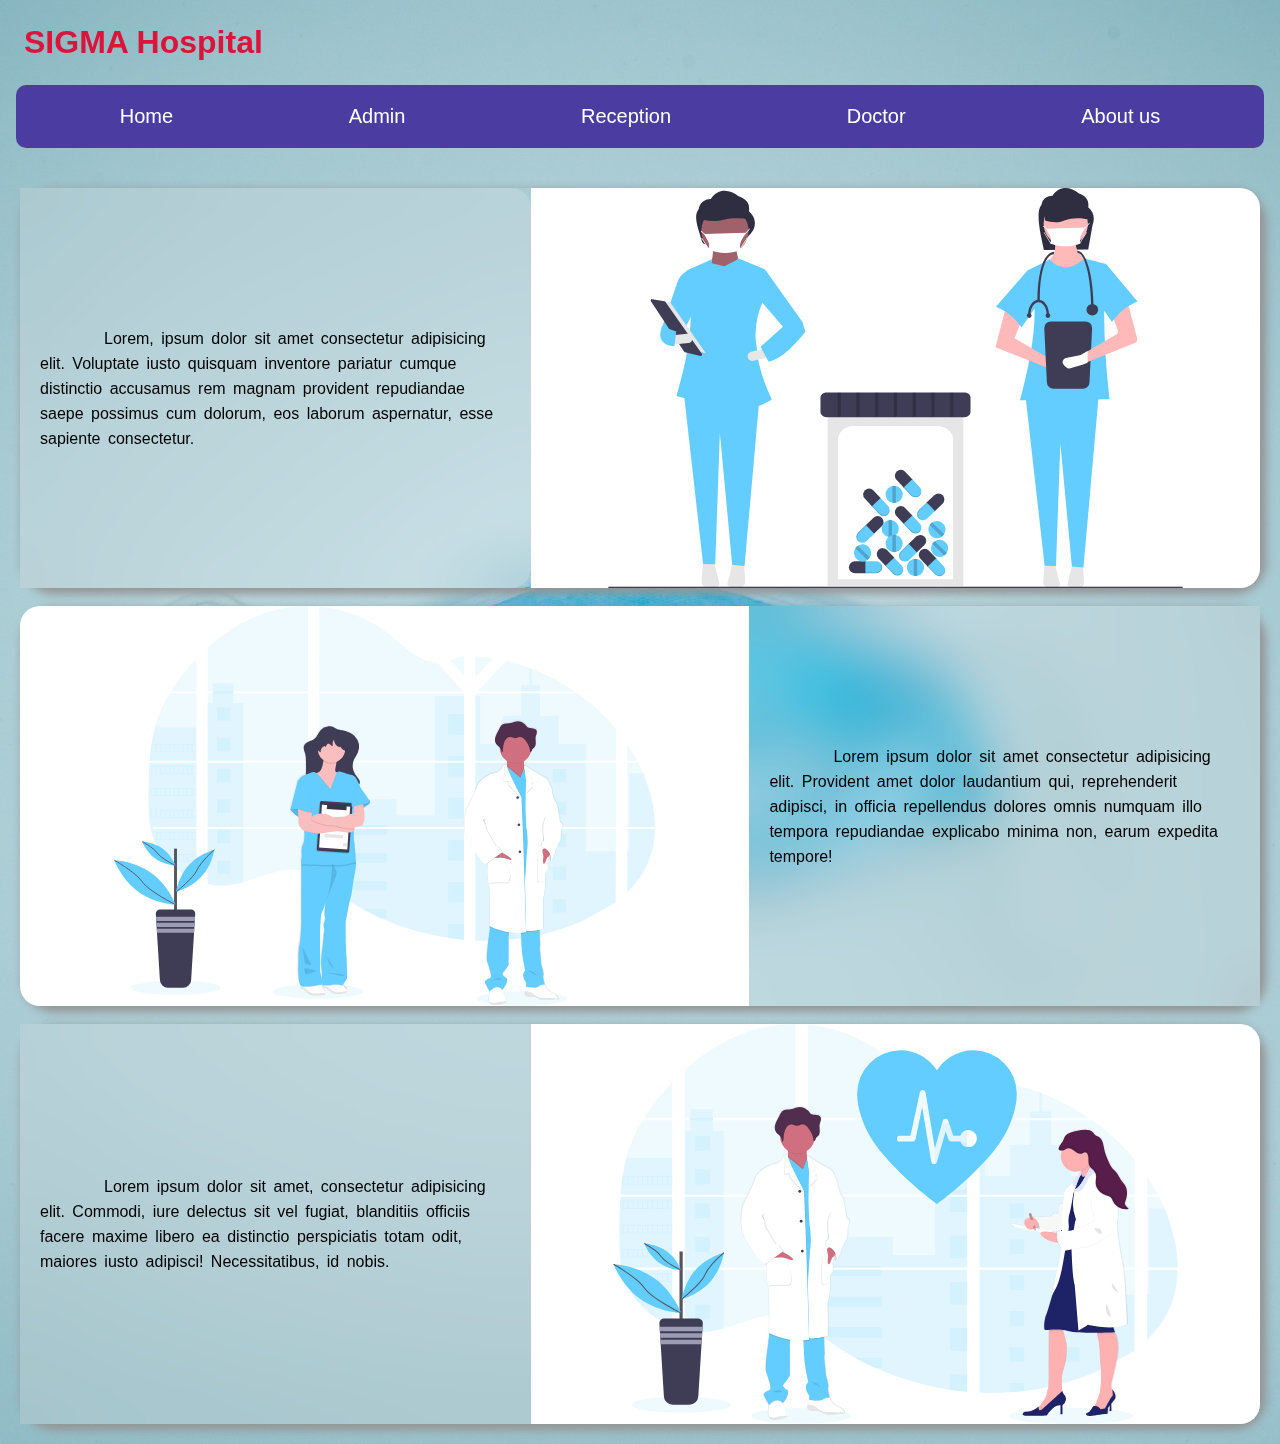
<file: index.html>
<!DOCTYPE html>
<html lang="en">
  <head>
    <title>SIGMA Hospital</title>
    <link rel="stylesheet" href="style.css" />
    <link rel="shortcut icon" href="favicon.ico" type="image/x-icon" />
  </head>
  <body>
    <div class="header">
      <h1>SIGMA Hospital</h1>
    </div>
    <div class="nav">
      <div class="link">
        <li><a href="index.html">Home</a></li>
        <li><a href="admin.html">Admin</a></li>
        <li><a href="receptionlog.html">Reception</a></li>
        <li><a href="doctor.html">Doctor</a></li>
        <li><a href="aboutus.html">About us</a></li>
      </div>
    </div>
    <div class="container">
      <div class="box">
        <div class="card">
          <div class="txt" style="border-radius: 0px 20px 20px 0px">
            <p>
              Lorem, ipsum dolor sit amet consectetur adipisicing elit.
              Voluptate iusto quisquam inventore pariatur cumque distinctio
              accusamus rem magnam provident repudiandae saepe possimus cum
              dolorum, eos laborum aspernatur, esse sapiente consectetur.
            </p>
          </div>
          <div class="img" style="border-radius: 0px 20px 20px 0px">
            <img
              src="img/Med1.svg"
              alt="Loading......."
              height="100%"
              width="100%"
              style="border-radius: 0px 20px 20px 0px"
            />
          </div>
        </div>
        <br />
        <div class="card">
          <div class="img" style="border-radius: 20px 0px 0px 20px">
            <img
              src="img/Med2.svg"
              alt="Loading......."
              height="100%"
              width="100%"
              style="border-radius: 20px 0px 0px 20px"
            />
          </div>
          <div class="txt">
            <p>
              Lorem ipsum dolor sit amet consectetur adipisicing elit. Provident
              amet dolor laudantium qui, reprehenderit adipisci, in officia
              repellendus dolores omnis numquam illo tempora repudiandae
              explicabo minima non, earum expedita tempore!
            </p>
          </div>
        </div>
        <br />
        <div class="card">
          <div class="txt">
            <p>
              Lorem ipsum dolor sit amet, consectetur adipisicing elit. Commodi,
              iure delectus sit vel fugiat, blanditiis officiis facere maxime
              libero ea distinctio perspiciatis totam odit, maiores iusto
              adipisci! Necessitatibus, id nobis.
            </p>
          </div>
          <div class="img" style="border-radius: 0px 20px 20px 0px">
            <img
              src="img/Med3.svg"
              alt="Loading......."
              height="100%"
              width="100%"
              style="border-radius: 0px 20px 20px 0px"
            />
          </div>
        </div>
      </div>
      <style>
        .box {
          padding: 20px;
        }
        .container {
          margin-top: 20px;
          display: flex;
          height: 100%;
          width: 100%;
          flex-direction: column;
        }
        .card {
          border-radius: 30px;
          display: flex;
          flex-direction: row;
          box-shadow: 4px 4px 10px 2px rgb(148, 148, 148);
        }
        .txt {
          background: #ffffff23;
          backdrop-filter: saturate(90%) blur(26px);
          height: 400px;
          width: 100%;
          padding: 20px;
          align-items: center;
          justify-content: center;
          display: flex;
        }

        .img {
          background-color: rgb(255, 255, 255);
          backdrop-filter: saturate(90%) blur(26px);
          height: 400px;
          width: 150%;
        }
      </style>
    </div>
    <!-- New -->
  </body>
</html>
</file>
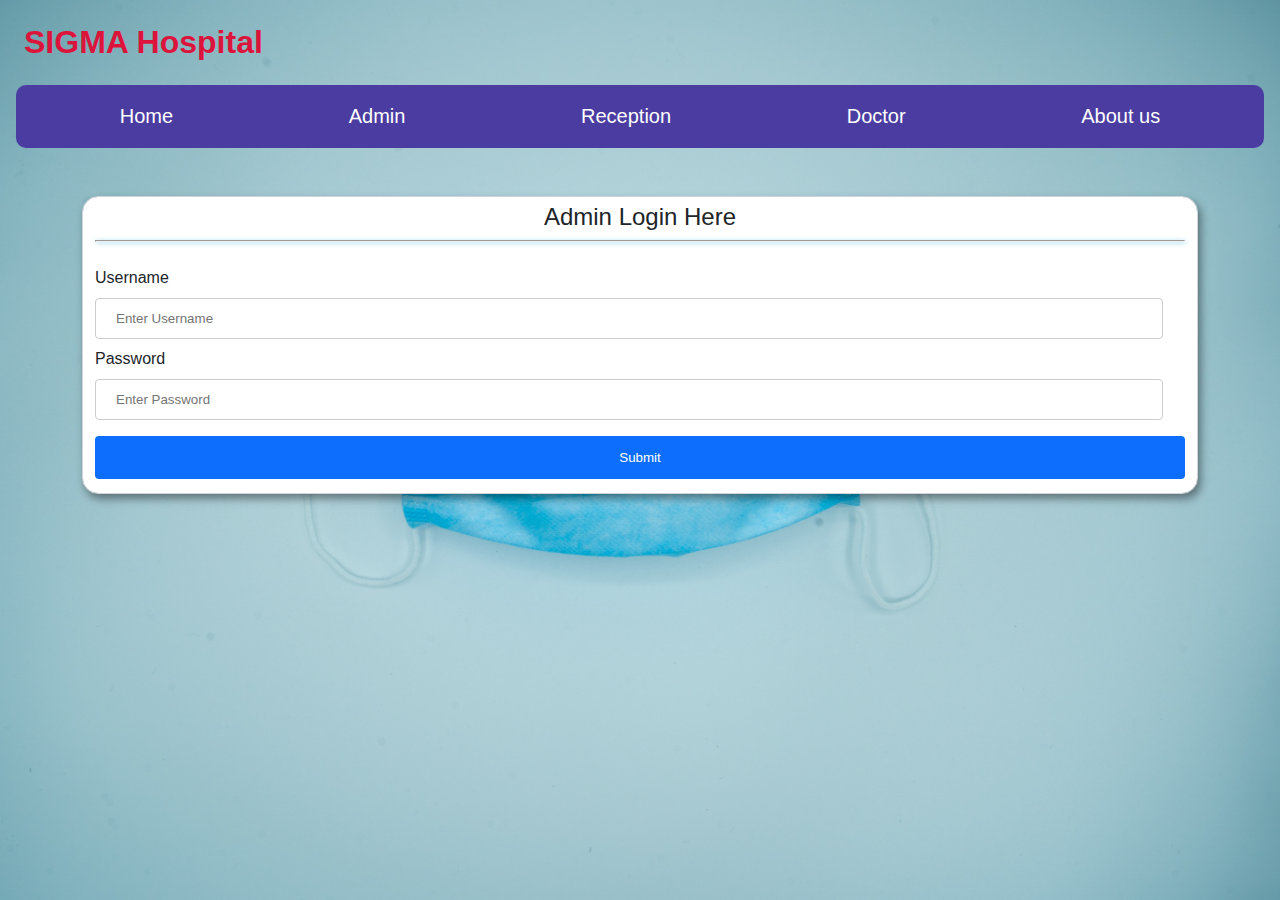
<file: admin.html>
<!DOCTYPE html>
<html lang="en">
  <head>
    <title>SIGMA Hospital | Admin</title>
    <link rel="stylesheet" href="style.css" />
    <link rel="shortcut icon" href="favicon.ico" type="image/x-icon" />
    <style>
      body {
        background-color: rgb(152, 192, 200);
      }
    </style>
  </head>
  <body>
    <div class="header">
      <h1>SIGMA Hospital</h1>
    </div>
    <div class="nav">
      <div class="link">
        <li><a href="index.html">Home</a></li>
        <li><a href="admin.html">Admin</a></li>
        <li><a href="receptionlog.html">Reception</a></li>
        <li><a href="doctor.html">Doctor</a></li>
        <li><a href="aboutus.html">About us</a></li>
      </div>
    </div>
    <div
      style="
        width: 100%;
        padding-left: 0.75em;
        padding-right: 0.75em;
        margin-right: auto;
        margin-left: auto;
        max-width: 1140px;
      "
    >
      <form class="form" action="admindb.php" method="POST">
        <h2>Admin Login Here</h2>
        <hr />
        <br />
        <label for="fname">Username</label>
        <input type="text" id="" name="userid" placeholder="Enter Username" />

        <label for="lname">Password</label>
        <input
          type="password"
          id=""
          name="password"
          placeholder="Enter Password"
        />

        <input type="submit" value="Submit" />
      </form>
    </div>
  </body>
</html>
</file>
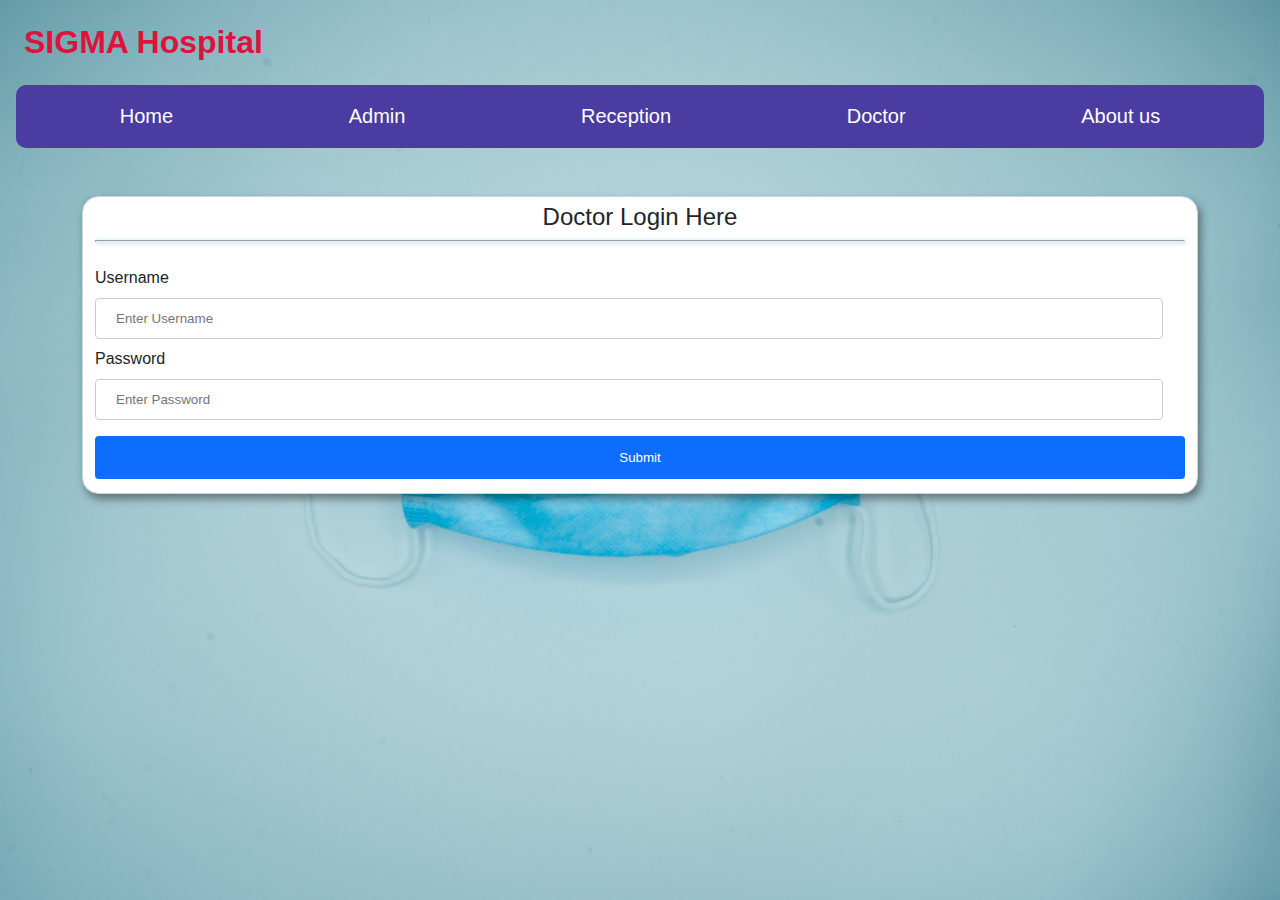
<file: doctor.html>
<!DOCTYPE html>
<html lang="en">
  <head>
    <title>SIGMA Hospital | Admin</title>
    <link rel="stylesheet" href="style.css" />
    <link rel="shortcut icon" href="favicon.ico" type="image/x-icon" />
    <style>
      body {
        background-color: rgb(152, 192, 200);
      }
    </style>
  </head>

  <body>
    <div class="header">
      <h1>SIGMA Hospital</h1>
    </div>
    <div class="nav">
      <div class="link">
        <li><a href="index.html">Home</a></li>
        <li><a href="admin.html">Admin</a></li>
        <li><a href="receptionlog.html">Reception</a></li>
        <li><a href="doctor.html">Doctor</a></li>
        <li><a href="aboutus.html">About us</a></li>
      </div>
    </div>
    <div
      style="
        width: 100%;
        padding-left: 0.75em;
        padding-right: 0.75em;
        margin-right: auto;
        margin-left: auto;
        max-width: 1140px;
      "
    >
      <form class="form" action="doctordb.php" method="POST">
        <h2>Doctor Login Here</h2>
        <hr />
        <br />
        <label for="fname">Username</label>
        <input type="text" id="" name="userid" placeholder="Enter Username" />

        <label for="lname">Password</label>
        <input
          type="password"
          id=""
          name="password"
          placeholder="Enter Password"
        />

        <input type="submit" value="Submit" />
      </form>
    </div>
  </body>
</html>
</file>
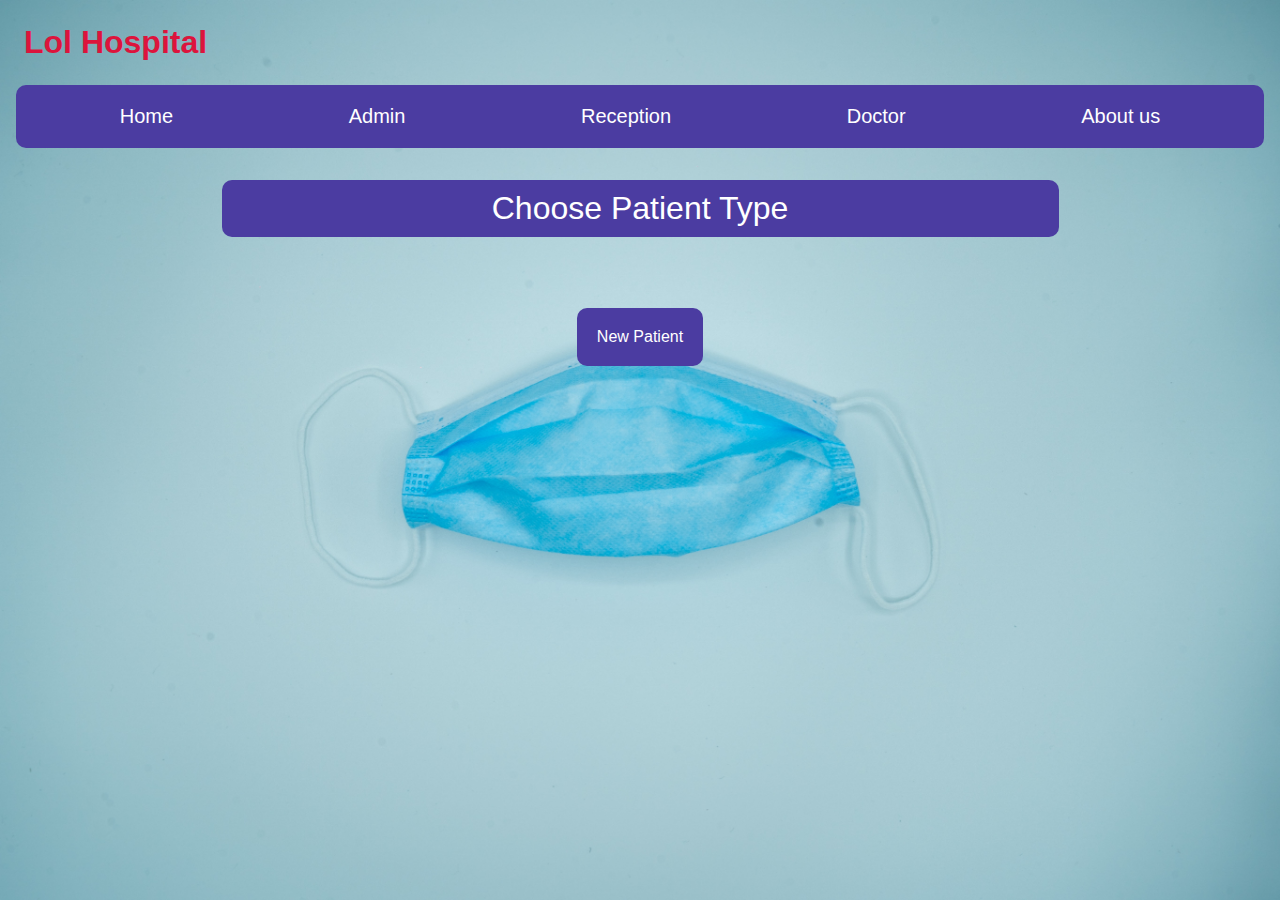
<file: reception.html>
<!DOCTYPE html>
<html lang="en">
  <head>
    <title>SIGMA Hospital | Reception</title>
    <link rel="stylesheet" href="style.css" />
    <link rel="shortcut icon" href="favicon.ico" type="image/x-icon" />
    <style>
      body {
        background-color: rgb(152, 192, 200);
      }
      .tab {
        margin-top: 2rem;
        display: flex;
        flex-direction: column;
        align-items: center;
      }
      .tab h1 {
        text-align: center;
        width: 75%;
        color: white;
        background-color: rgb(75, 60, 161);
        border-radius: 10px;
        padding: 10px 2em;
        font-weight: 300;
      }
      .rec {
        width: 100%;
        display: flex;
        justify-content: space-evenly;
        align-items: center;
        height: 200px;
      }
      .rec li {
        display: block;
        background-color: rgb(75, 60, 161);
        border-radius: 10px;
      }
      a {
        text-decoration: none;
      }
    </style>
  </head>
  <body>
    <div class="header">
      <h1>Lol Hospital</h1>
    </div>
    <div class="nav">
      <div class="link">
        <li><a href="index.html">Home</a></li>
        <li><a href="admin.html">Admin</a></li>
        <li><a href="receptionlog.html">Reception</a></li>
        <li><a href="doctor.html">Doctor</a></li>
        <li><a href="aboutus.html">About us</a></li>
      </div>
    </div>
    <div
      style="
        width: 100%;
        padding-left: 0.75em;
        padding-right: 0.75em;
        margin-right: auto;
        margin-left: auto;
        max-width: 1140px;
      "
    >
      <!-- <form class="form" action="">
        <h2>Admin Login Here</h2>
        <hr />
        <br />
        <label for="fname">Username</label>
        <input type="text" id="" name="" placeholder="Enter Username" />

        <label for="lname">Password</label>
        <input type="password" id="" name="" placeholder="Enter Password" />

        <input type="submit" value="Submit" />
      </form> -->
      <div class="tab">
        <h1>Choose Patient Type</h1>
        <div class="rec">
          <li>
            <a href="form.php">New Patient</a>
          </li>
        </div>
      </div>
    </div>
  </body>
</html>
</file>
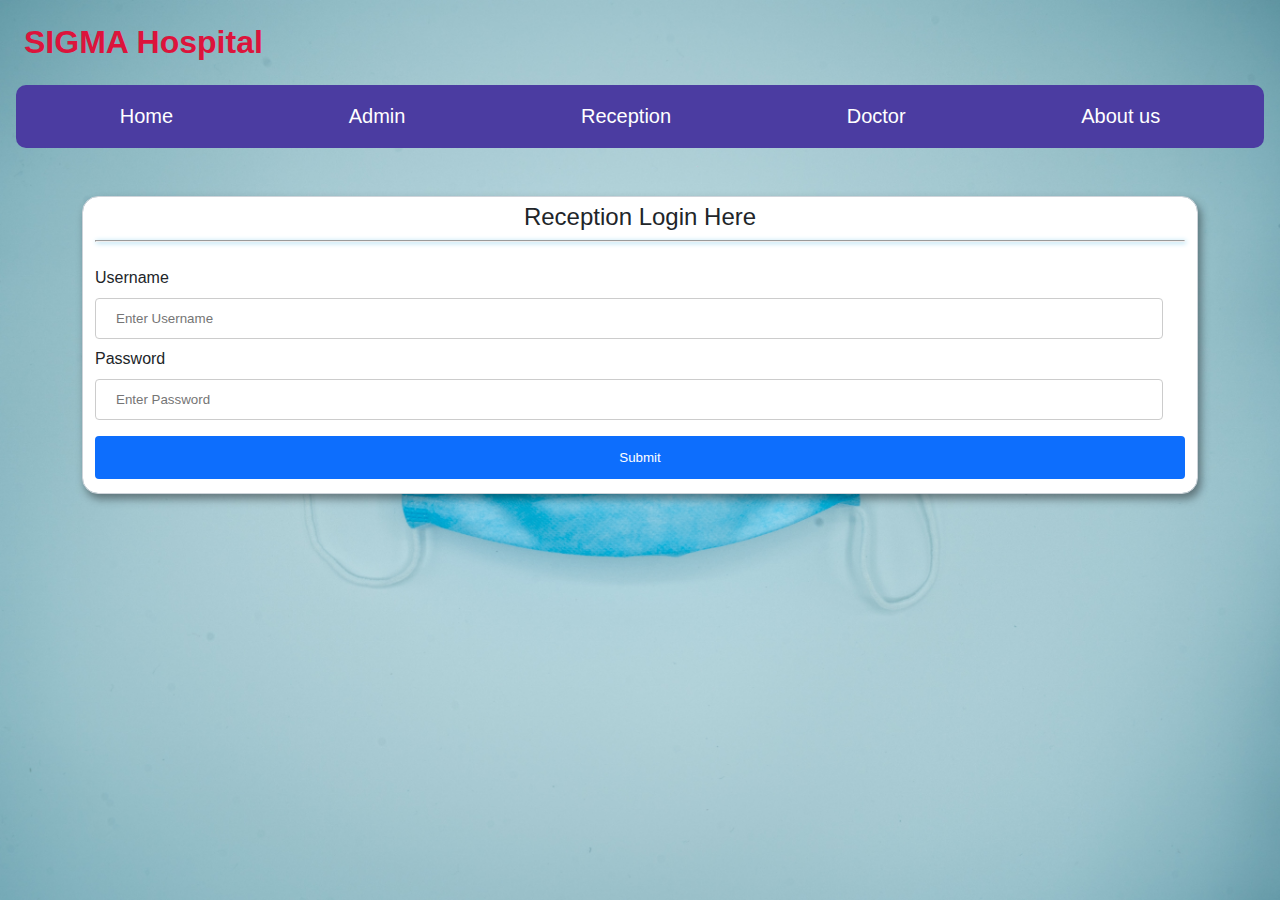
<file: receptionlog.html>
<!DOCTYPE html>
<html lang="en">
  <head>
    <title>SIGMA Hospital | Reception</title>
    <link rel="stylesheet" href="style.css" />
    <link rel="shortcut icon" href="favicon.ico" type="image/x-icon" />
    <style>
      body {
        background-color: rgb(152, 192, 200);
      }
    </style>
  </head>
  <body>
    <div class="header">
      <h1>SIGMA Hospital</h1>
    </div>
    <div class="nav">
      <div class="link">
        <li><a href="index.html">Home</a></li>
        <li><a href="admin.html">Admin</a></li>
        <li><a href="receptionlog.html">Reception</a></li>
        <li><a href="doctor.html">Doctor</a></li>
        <li><a href="aboutus.html">About us</a></li>
      </div>
    </div>
    <div
      style="
        width: 100%;
        padding-left: 0.75em;
        padding-right: 0.75em;
        margin-right: auto;
        margin-left: auto;
        max-width: 1140px;
      "
    >
      <form class="form" action="recdb.php" method="POST">
        <h2>Reception Login Here</h2>
        <hr />
        <br />
        <label for="fname">Username</label>
        <input type="text" id="" name="userid" placeholder="Enter Username" />

        <label for="lname">Password</label>
        <input
          type="password"
          id=""
          name="password"
          placeholder="Enter Password"
        />

        <input type="submit" value="Submit" />
      </form>
    </div>
  </body>
</html>
</file>
<file: style.css>
* {
  padding: 0;
  margin: 0;
  box-sizing: border-box;
  font-family: sans-serif;
}
body {
  background: url(img/img4.jpg);
  min-height: 100vh;
  background-position: center;
  background-size: cover;
}
.header {
  padding: 1.5rem;
  color: crimson;
  height: auto;
}
li {
  list-style: none;
}
li a {
  display: block;
  color: #fff;
  text-align: center;
  padding: 20px 20px;
  text-decoration: none;
}
.nav {
  padding: 0em 1em;
  height: auto;
  margin: 0rem 1rem;
  background-color: rgb(75, 60, 161);
  display: flex;
  flex-direction: row;
  justify-content: left;
  align-items: center;
  border-radius: 10px;
}
.link {
  display: flex;
  flex-direction: row;
  width: 100%;
  justify-content: space-around;
  font-size: 20px;
}
.heading {
  display: block;
  margin: 5em 4em;
}
.heading h1 {
  color: crimson;
  font-weight: 400;
}
p {
  text-indent: 4rem;
  word-spacing: 3px;
  font-weight: 100;
  line-height: 25px;
  color: black;
}
.form {
  display: block;
  width: 100%;
  padding: 0.375rem 0.75rem;
  margin-top: 3em;
  font-size: 1rem;
  font-weight: 400;
  line-height: 1.5;
  color: #212529;
  background-color: #fff;
  background-clip: padding-box;
  border: 1px solid #ced4da;
  appearance: none;
  border-radius: 1rem;
  box-shadow: 3px 5px 9px rgba(0, 0, 0, 0.411);
}
h2 {
  text-align: center;
  margin-top: 0;
  margin-bottom: 0.5rem;
  font-weight: 500;
  line-height: 1.2;
}
input[type="text"],
input[type="password"],
select {
  width: 98%;
  padding: 12px 20px;
  margin: 8px 0;
  display: inline-block;
  border: 1px solid #ccc;
  border-radius: 4px;
  box-sizing: border-box;
}

input[type="submit"] {
  width: 100%;
  color: #fff;
  background-color: #0d6efd;
  border-color: #0d6efd;
  padding: 14px 20px;
  margin: 8px 0;
  border: none;
  border-radius: 4px;
  cursor: pointer;
}


input[type="submit"]:hover {
  color: #fff;
  background-color: #0b1fd7;
  border-color: #0a58ca;
}
input[type="submit"]:hover {
  color: #fff;
  background-color: #5924ad;

  border-color: #0a58ca;
  transition: all .2s;
}

.main {
  display: flex;
  flex-direction: column;
  margin-top: 1em;
}

.fname,
.mobno,
.gender,
.consult {
  width: 50%;
}

.col {
  display: flex;
  margin-top: 5px;
}

.mb,
.fn,
#gen,
#cons {
  width: 95%;
}

hr {
  box-shadow: 1px 1px 5px skyblue;
  background-color: blueviolet;
}
.mt{
  margin-top: 100px;
}
</file>
